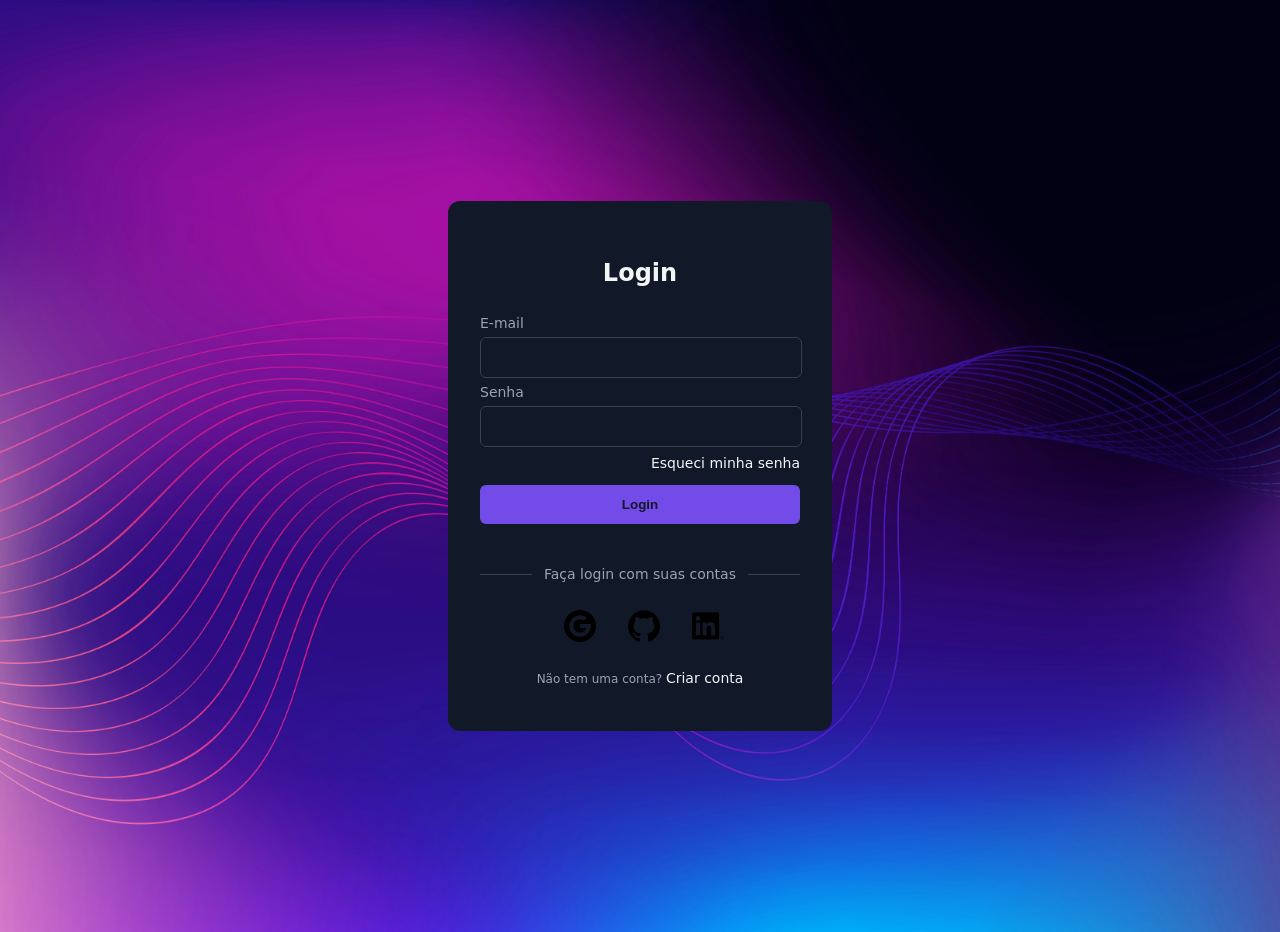
<file: index.html>
<!DOCTYPE html>
<html lang="en">

<head>
    <meta charset="UTF-8">
    <meta name="viewport" content="width=device-width, initial-scale=1.0">
    <title>Página de login</title>
    <link rel="stylesheet" href="style.css">
</head>

<body>
    <div class="form-container">
        <p class="title">Login</p>
        <form class="form">
            <div class="input-group">
                <label for="username">E-mail</label>
                <input type="text" name="username" id="username" placeholder="">
            </div>
            <div class="input-group">
                <label for="password">Senha</label>
                <input type="password" name="password" id="password" placeholder="">
                <div class="forgot">
                    <a href="./recuperar_senha.html">Esqueci minha senha</a>
                </div>
            </div>
            <button class="sign">Login</button>
        </form>
        <div class="social-message">
            <div class="line"></div>
            <p class="message">Faça login com suas contas</p>
            <div class="line"></div>
        </div>
        <div class="social-icons">
            <a href="https://www.google.com/" target="_blank" aria-label="Acessar com o Google" class="icone">
                <img src="./assets/images/google-circle.png" alt="Google icone" class="social-img"> </a>
            <a href="https://github.com/" target="_blank" aria-label="Acessar com o Github" class="icone">
                <img src="./assets/images/github.png" alt="Github icone" class="social-img"></a>
            <a href="https://www.linkedin.com/home?originalSubdomain=br" target="_blank" aria-label="Acessar com o linkedin" class="icone">
                <img src="./assets/images/linkedin.png" alt="Linkedin icone" class="social-img">
            </a>
        </div>
        <p class="signup"> Não tem uma conta?
            <a href="/CriarConta.html"rel="noopener noreferrer" href="#" class="">Criar conta</a>
        </p>
    </div>
</body>
<script src="/script.js"></script>

</html>
</file>
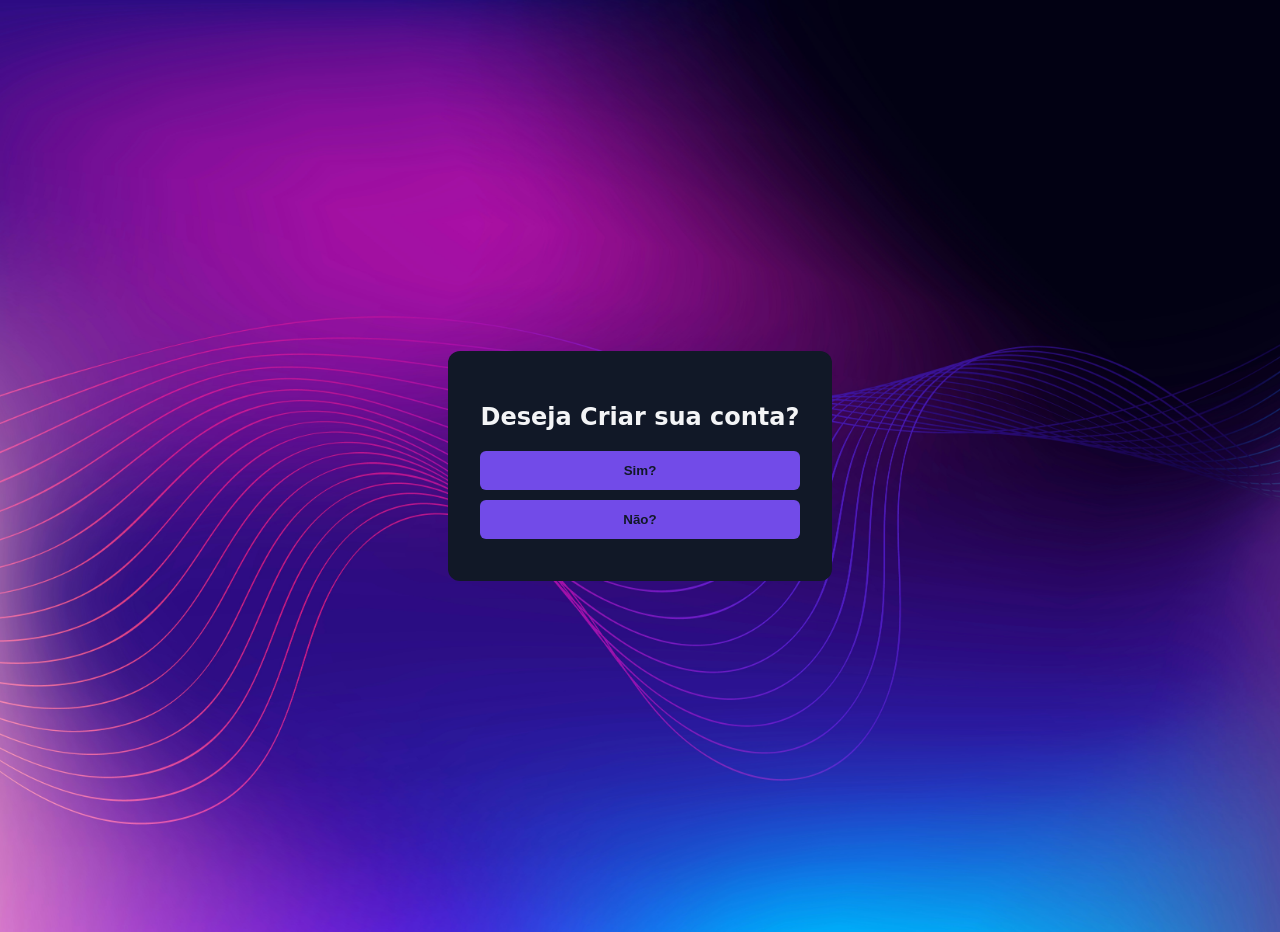
<file: CriarConta.html>
<!DOCTYPE html>
<html lang="pt-BR">
<head>
    <meta charset="UTF-8">
    <meta name="viewport" content="width=device-width, initial-scale=1.0">
    <title>Document</title>
    <link rel="stylesheet" href="./style.css">
</head>
<body>
    <div class="form-container3">
        <h2>Deseja Criar sua conta?</h2>
        <button class="sign" onclick="confirm()">Sim?</button>
        <button class="sign" onclick="confirm()">Não?</button>
    </div>
</body>
<script src="./script.js"></script>
</html>
</file>
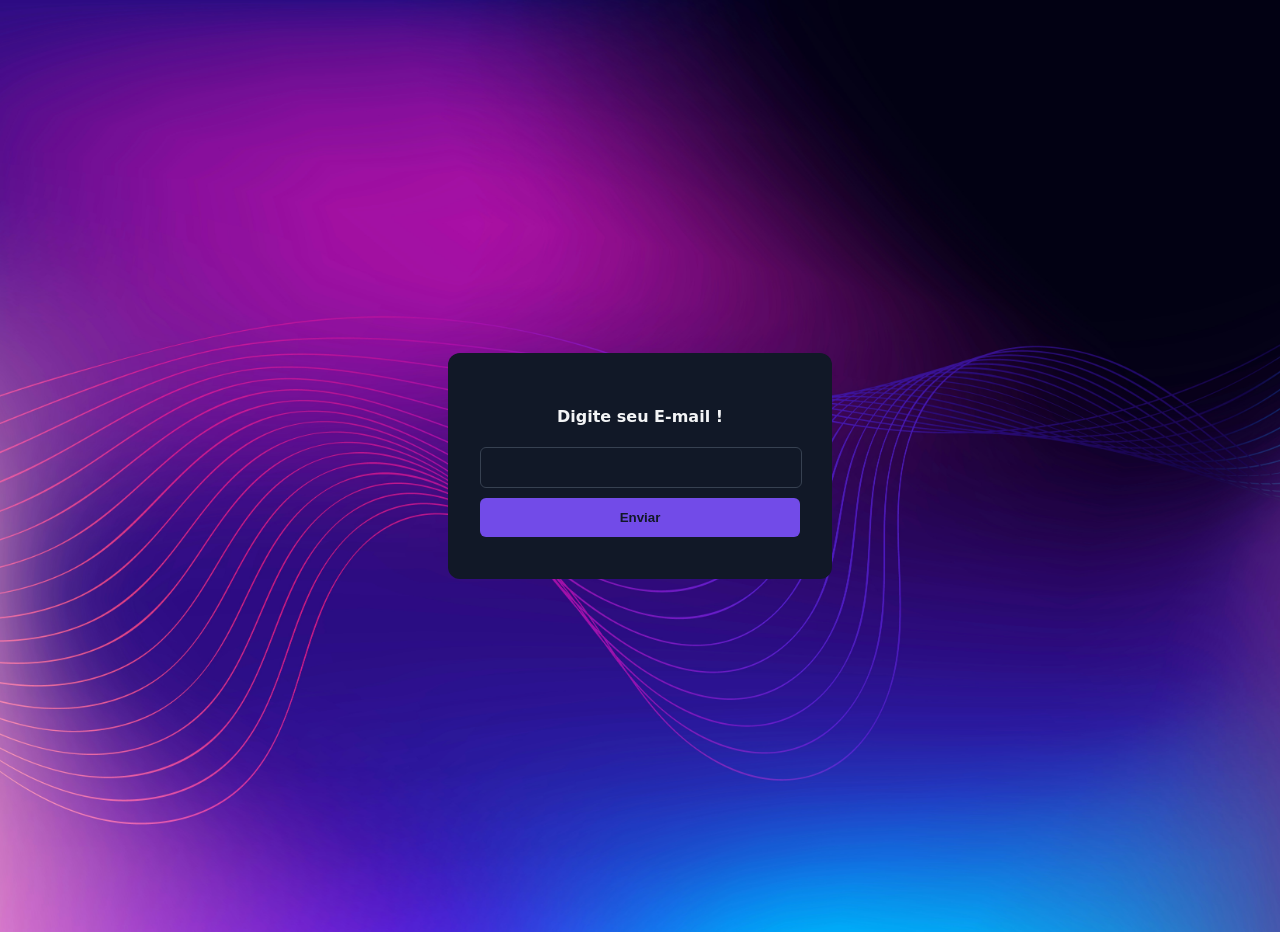
<file: recuperar_senha.html>
<!DOCTYPE html>
<html lang="pt-BR">
<head>
    <meta charset="UTF-8">
    <meta name="viewport" content="width=device-width, initial-scale=1.0">
    <title>Recupere sua Senha</title>
    <link rel="stylesheet" href="./style.css">
</head>
<body>
    <div class="form-container4">
        <h4>Digite seu E-mail !</h4>
        <div class="input-group">
                <label for="username"></label>
                <input type="text" name="username" id="username" placeholder="">
                <button class="sign" onclick="confirm()">Enviar</button>
        </div>
    </div>
    
</body>
    <script src="./script.js"></script>
</html>
</file>
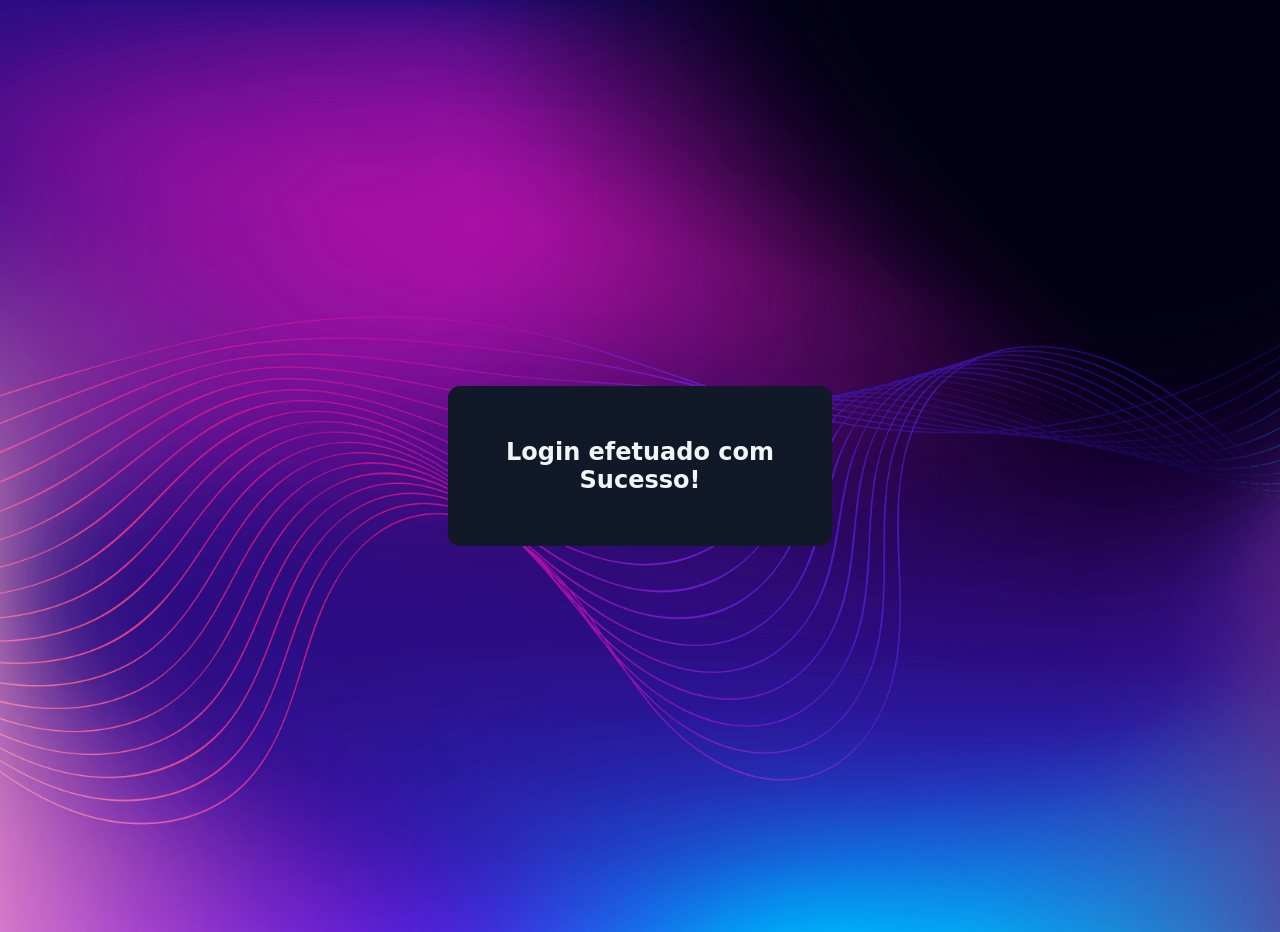
<file: redirecionamento.html>
<!DOCTYPE html>
<html lang="pt-BR">
<head>
    <meta charset="UTF-8">
    <meta name="viewport" content="width=device-width, initial-scale=1.0">
    <title>Página2</title>
    <link rel="stylesheet" href="./style.css">
</head>
<body>
    <div class="form-container2">
        <h2>Login efetuado com Sucesso!</h2>
    </div>
    
</body>
</html>
</file>
<file: style.css>
html, body {
  background-size: cover;
  background-image: url(./assets/images/FinalFantasyXVI-PS5-Wallpapers-2022-08.jpg);
  background-position: center;
  background-repeat: no-repeat;
  transition: 0.5 ease;
  height: 100%;
  margin: 0;
}

body {
  display: flex;
  align-items: center;
  background-image: url(assets/images/boliviainteligente-L8SpI9Tn4g4-unsplash.jpg);
  justify-content: center;
  min-height: 100vh;
  padding: 1rem;
  font-family: 'Poppins', system-ui, -apple-system, "Segoe UI", Roboto, "Helvetica Neue", Arial, sans-serif;
  background-color: rgba(7, 10, 15, 1);
}

.form-container {
  width: 100%;
  max-width: 320px;
  border-radius: 0.75rem;
  background-color: rgba(17, 24, 39, 1);
  padding: 2rem;
  color: rgba(243, 244, 246, 1);
}

.form-container2 {
  width: 100%;
  max-width: 320px;
  border-radius: 0.75rem;
  background-color: rgba(17, 24, 39, 1);
  padding: 2rem;
  color: rgba(243, 244, 246, 1);
  text-align: center;
}

.form-container3 {
  width: 100%;
  max-width: 320px;
  border-radius: 0.75rem;
  background-color: rgba(17, 24, 39, 1);
  padding: 2rem;
  color: rgba(243, 244, 246, 1);
  text-align: center;
}

.form-container4 {
  width: 100%;
  max-width: 320px;
  border-radius: 0.75rem;
  background-color: rgba(17, 24, 39, 1);
  padding: 2rem;
  color: rgba(243, 244, 246, 1);
  text-align: center;
}

.title {
  text-align: center;
  font-size: 1.5rem;
  line-height: 2rem;
  font-weight: 700;
}

.form {
  margin-top: 1.5rem;
}

.input-group {
  margin-top: 0.25rem;
  font-size: 0.875rem;
  line-height: 1.25rem;
}

.input-group label {
  display: block;
  color: rgba(156, 163, 175, 1);
  margin-bottom: 4px;
}

.input-group input {
  width: 100%;
  border-radius: 0.375rem;
  border: 1px solid rgba(55, 65, 81, 1);
  background-color: rgba(17, 24, 39, 1);
  padding: 0.75rem 0; 
  color: rgba(243, 244, 246, 1);
}

.input-group input:focus {
  border-color: rgba(167, 139, 250, 1);
  box-shadow: 0 0 0 2px rgba(167, 139, 250, 0.5);
  outline: none;
}

.forgot {
  display: flex;
  justify-content: flex-end;
  font-size: 0.75rem;
  line-height: 1rem;
  color: rgba(156, 163, 175, 1);
  margin: 8px 0 14px 0;
}

.forgot a,.signup a {
  color: rgba(243, 244, 246, 1);
  text-decoration: none;
  font-size: 14px;
}

.forgot a:hover, .signup a:hover {
  text-decoration: underline rgba(167, 139, 250, 1);
}

.sign {
  display: block;
  width: 100%;
  background-color: rgb(114, 75, 232);
  padding: 0.75rem;
  text-align: center;
  color: rgba(17, 24, 39, 1);
  border: none;
  border-radius: 0.375rem;
  font-weight: 600;
  transition: transform 0.1s ease-in-out;
  margin-bottom: 10px;
  margin-top: 10px;
}

.sing:active {
  transform: scale(0.97);
}

.sign:hover {
  box-shadow: 0 0 15px rgba(70, 47, 134, 0.6);
  cursor: pointer;
}

.social-message {
  display: flex;
  align-items: center;
  padding-top: 1rem;
}

.line {
  height: 1px;
  flex: 1 1 0%;
  background-color: rgba(55, 65, 81, 1);
}

.social-message .message {
  padding-left: 0.75rem;
  padding-right: 0.75rem;
  font-size: 0.875rem;
  line-height: 1.25rem;
  color: rgba(156, 163, 175, 1);
}

.social-icons {
  display: flex;
  justify-content: center;
}

.social-icons .icone:hover {
  transform: scale(1.1);
  cursor: pointer;
  box-shadow: 0 0 10px rgba(167, 139, 250, 0.4);
}

.social-icons .icone {
  border-radius: 0.125rem;
  padding: 0.75rem;
  border: none;
  background-color: transparent;
  margin-left: 8px;
  transition: transform 0.2s ease-in-out, box-shadow 0.2s ease-in-out;
  will-change: transform, box-shadow;
}

.social-icons .icone img {
  width: 2rem;
  height: 2rem;
  text-align: center;
  font-size: 0.75trm;
  line-height: 1rem;
  color: rgba(156, 163, 175, 1);
}

.signup {
  text-align: center;
  font-size: 0.75rem;
  line-height: 1rem;
  color: rgba(156, 163, 175, 1);
}
</file>
